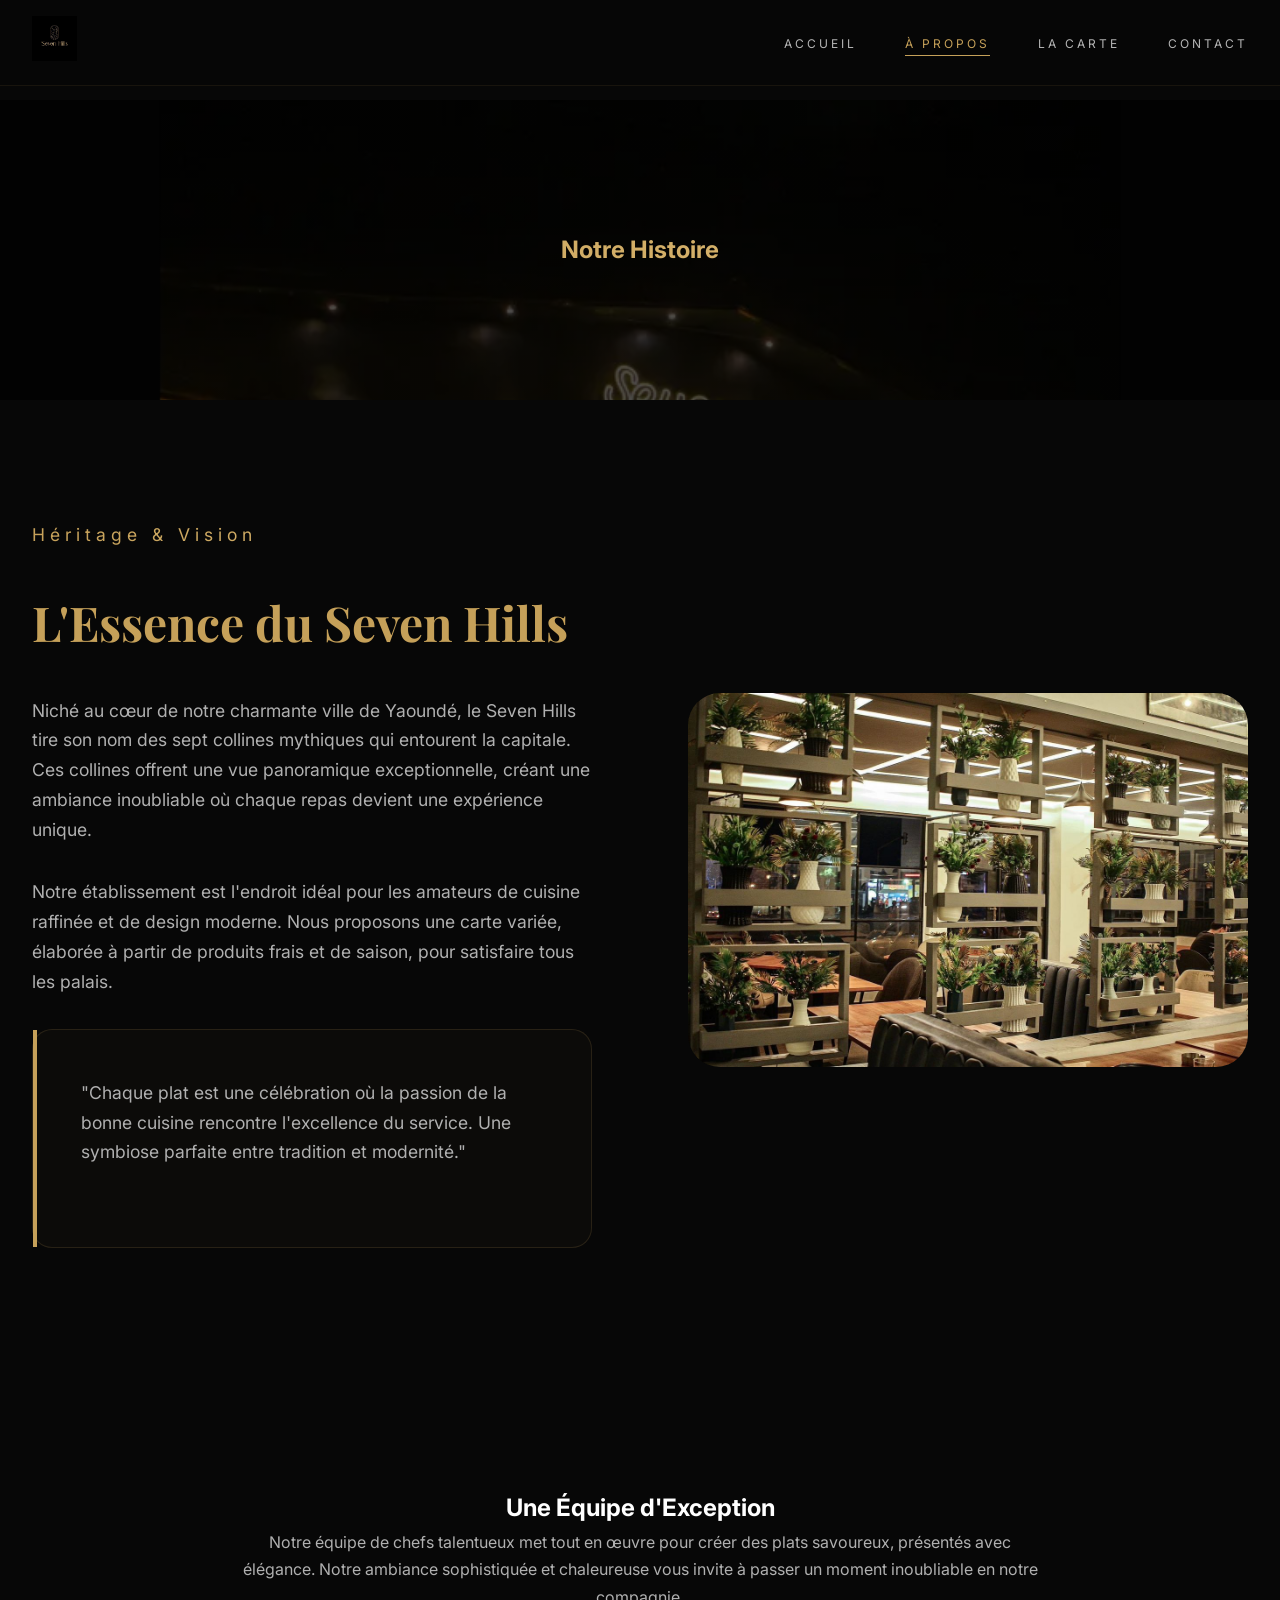
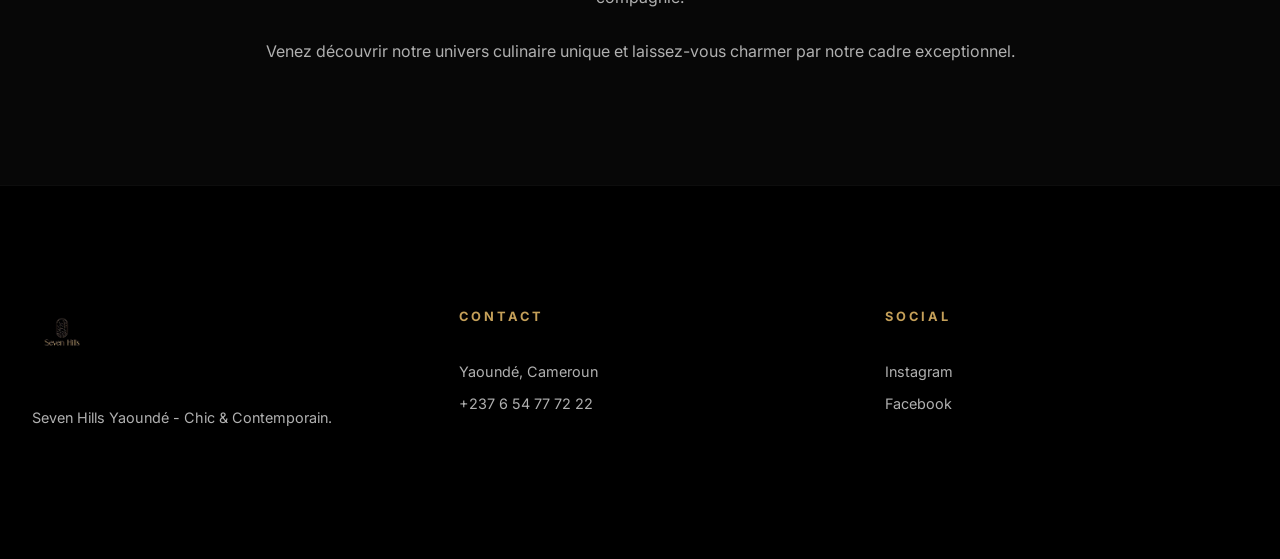
<file: about.html>
<!DOCTYPE html>
<html lang="fr">
<head>
    <meta charset="UTF-8">
    <meta name="viewport" content="width=device-width, initial-scale=1.0">
    <title>Seven Hills | À Propos | L'Histoire de l'Excellence</title>
    <meta name="description" content="Découvrez l'histoire du Seven Hills à Yaoundé. Heritage et vision culinaire au cœur des sept collines.">
    <link rel="preconnect" href="https://fonts.googleapis.com">
    <link rel="preconnect" href="https://fonts.gstatic.com" crossorigin>
    <link href="https://fonts.googleapis.com/css2?family=Inter:wght@200;400;600&family=Playfair+Display:ital,wght@0,400;700;1,400&display=swap" rel="stylesheet">
    <link rel="stylesheet" href="styles.css">
</head>
<body>

    <header id="header" class="scrolled">
        <div class="container nav-container">
            <a href="index.html" class="logo">
                <img src="logo/logo.jpg" alt="Seven Hills Logo">
            </a>
            <nav class="desktop-nav">
                <ul class="nav-links">
                    <li><a href="index.html">Accueil</a></li>
                    <li><a href="about.html" class="active">À Propos</a></li>
                    <li><a href="menu.html">La Carte</a></li>
                    <li><a href="contact.html">Contact</a></li>
                </ul>
            </nav>
            <button class="burger" id="burger-btn">
                <span></span>
                <span></span>
            </button>
        </div>
    </header>

    <div class="mobile-overlay" id="mobile-overlay">
        <ul class="nav-links-mobile">
            <li><a href="index.html">Accueil</a></li>
            <li><a href="about.html" class="active">À Propos</a></li>
            <li><a href="menu.html">La Carte</a></li>
            <li><a href="contact.html">Contact</a></li>
        </ul>
    </div>

    <!-- Page Header -->
    <section class="section-padding reveal" style="margin-top: 100px; background: linear-gradient(rgba(0,0,0,0.7), rgba(0,0,0,0.7)), url('images/hero.webp'); background-size: cover; text-align: center; height: 300px; display: flex; align-items: center;">
        <div class="container">
            <h1 class="title-lg shimmer-text reveal-delay-1">Notre Histoire</h1>
        </div>
    </section>

    <!-- Detailed Univers Section -->
    <section class="section-padding">
        <div class="container about-futuristic">
            <div class="about-content reveal reveal-left">
                <p class="shimmer-text" style="letter-spacing: 5px;">Héritage & Vision</p>
                <h2>L'Essence du Seven Hills</h2>
                <p>Niché au cœur de notre charmante ville de Yaoundé, le Seven Hills tire son nom des sept collines mythiques qui entourent la capitale. Ces collines offrent une vue panoramique exceptionnelle, créant une ambiance inoubliable où chaque repas devient une expérience unique.</p>
                <p>Notre établissement est l'endroit idéal pour les amateurs de cuisine raffinée et de design moderne. Nous proposons une carte variée, élaborée à partir de produits frais et de saison, pour satisfaire tous les palais.</p>
                <div class="glass-card reveal reveal-delay-2">
                    <p>"Chaque plat est une célébration où la passion de la bonne cuisine rencontre l'excellence du service. Une symbiose parfaite entre tradition et modernité."</p>
                </div>
            </div>
            <div class="about-img reveal reveal-right">
                <img src="images/about.jpg" alt="Seven Hills Identity" style="width: 100%; border-radius: var(--radius-lg);">
            </div>
        </div>
    </section>

    <!-- Additional Detail Section -->
    <section class="section-padding reveal reveal-delay-1" style="background: var(--bg-dark);">
        <div class="container">
            <h2 class="title-md" style="text-align: center;">Une Équipe d'Exception</h2>
            <p style="text-align: center; color: var(--text-muted); max-width: 800px; margin: 0 auto;">Notre équipe de chefs talentueux met tout en œuvre pour créer des plats savoureux, présentés avec élégance. Notre ambiance sophistiquée et chaleureuse vous invite à passer un moment inoubliable en notre compagnie.</p>
            <br>
            <p style="text-align: center; color: var(--text-muted); max-width: 800px; margin: 0 auto;">Venez découvrir notre univers culinaire unique et laissez-vous charmer par notre cadre exceptionnel.</p>
        </div>
    </section>

    <footer class="section-padding footer-main">
        <div class="container footer-grid">
            <div class="footer-column">
                <img src="logo/logo.jpg" alt="Seven Hills Logo" class="footer-logo">
                <p>Seven Hills Yaoundé - Chic & Contemporain.</p>
            </div>
            <div class="footer-column">
                <h4>Contact</h4>
                <p>Yaoundé, Cameroun</p>
                <p>+237 6 54 77 72 22</p>
            </div>
            <div class="footer-column">
                <h4>Social</h4>
                <a href="#">Instagram</a>
                <a href="#">Facebook</a>
            </div>
        </div>
    </footer>

    <script src="script.js"></script>
</body>
</html>
</file>
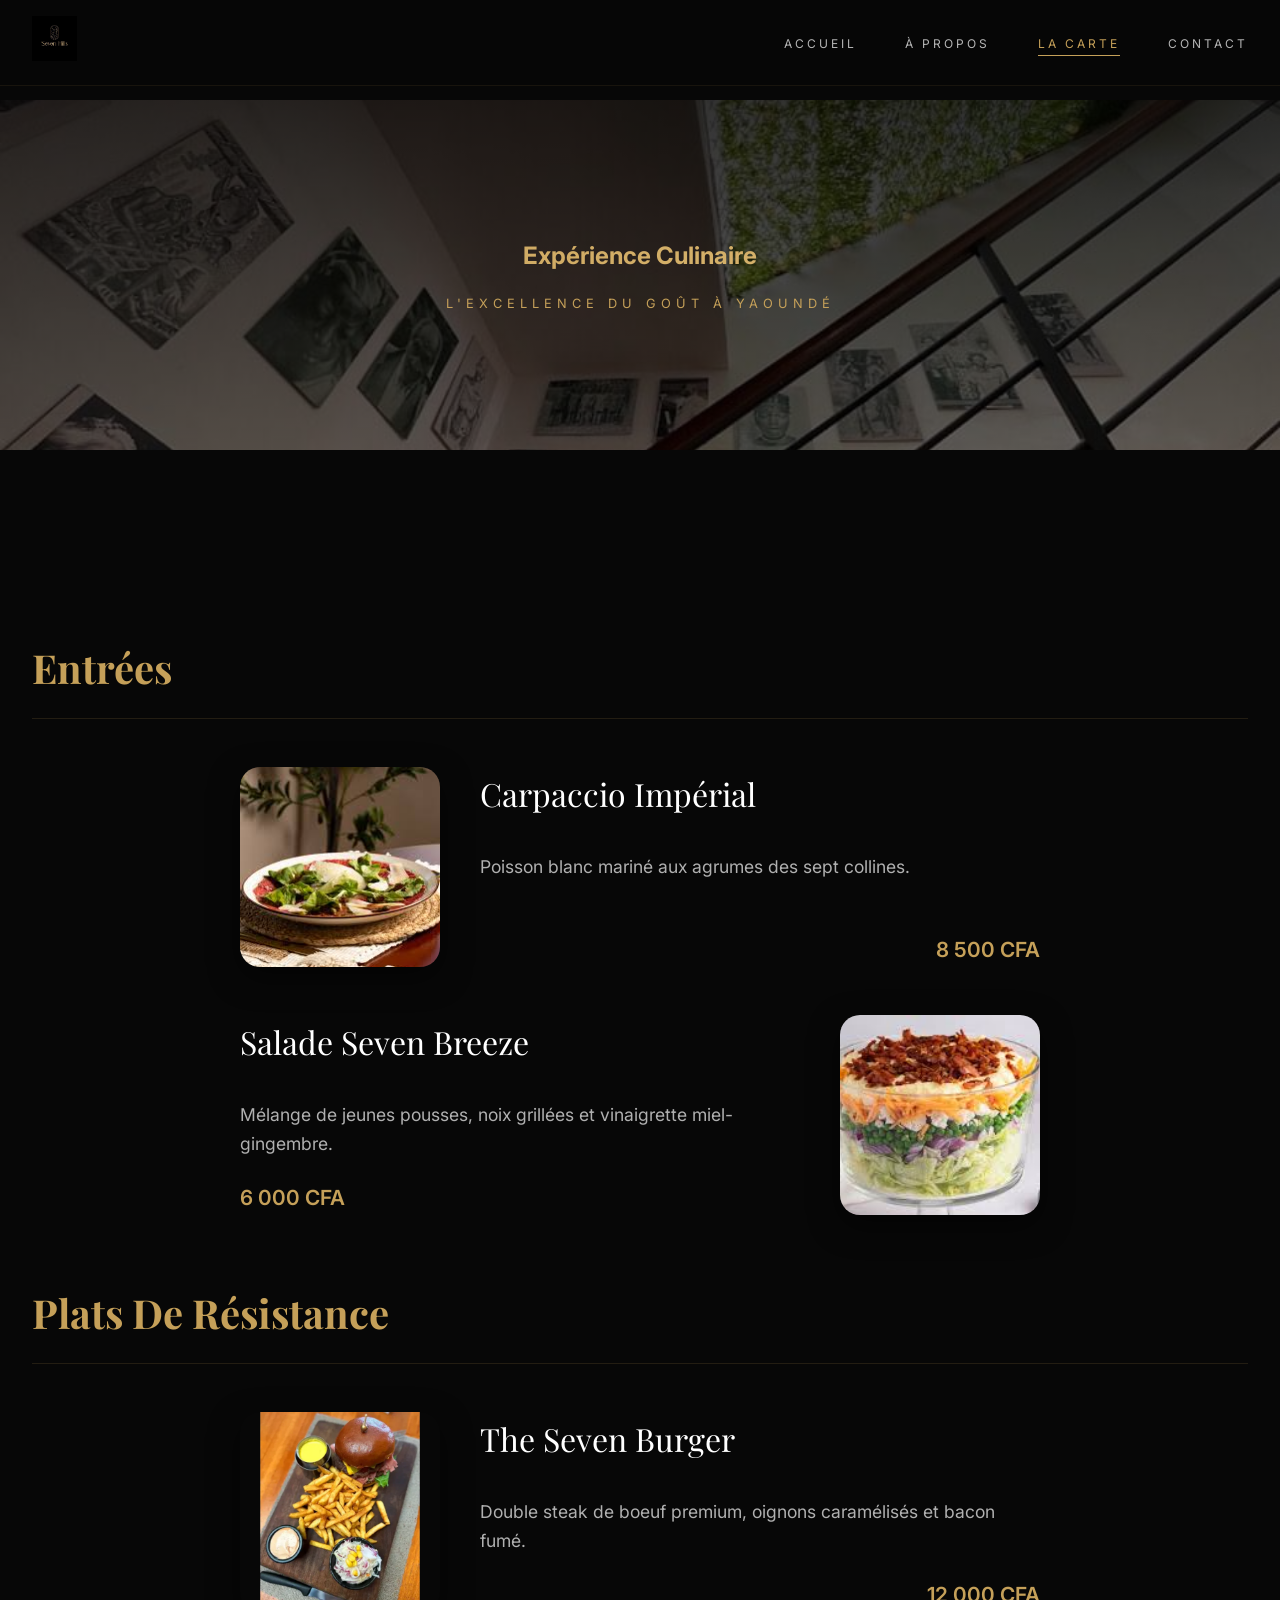
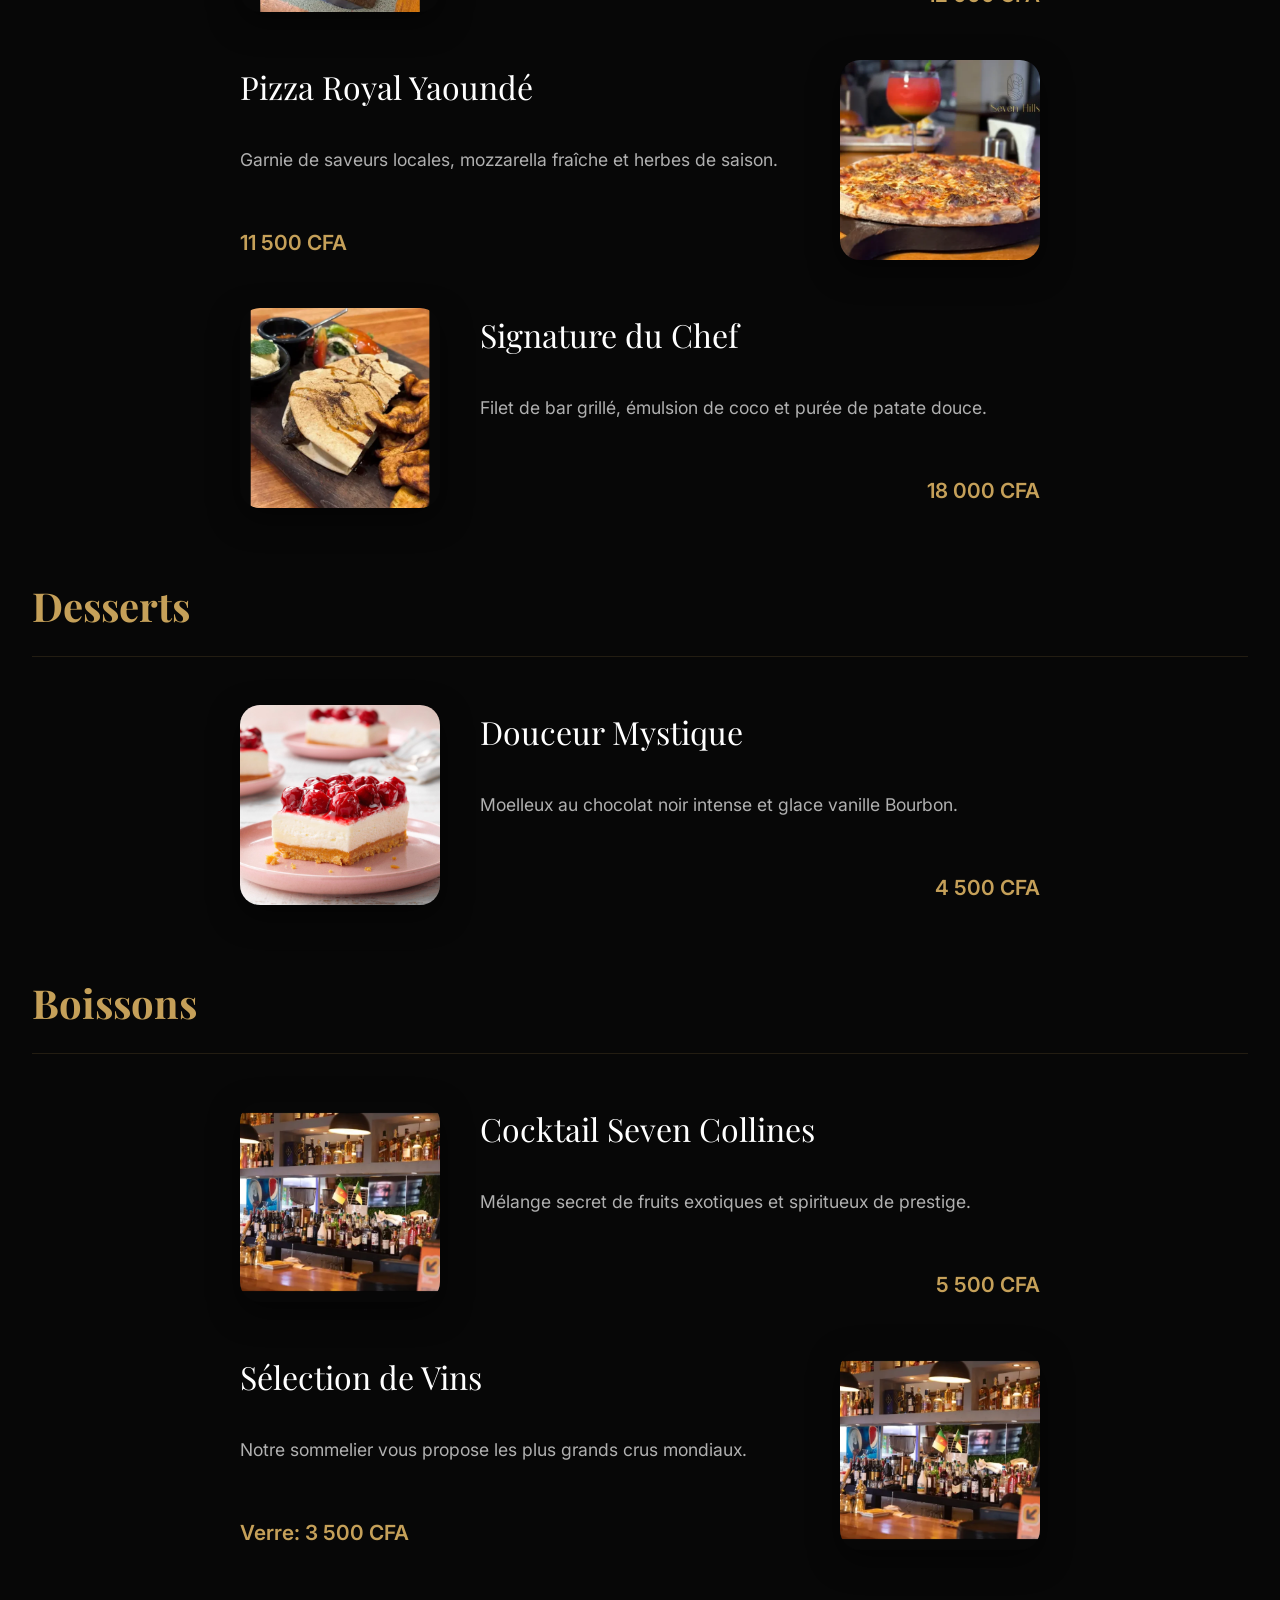
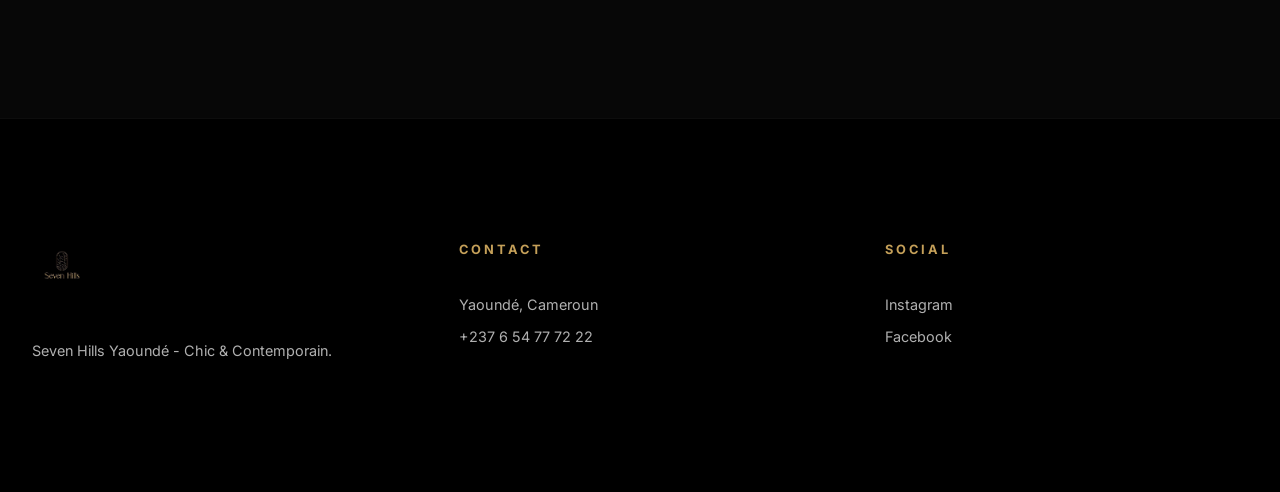
<file: menu.html>
<!DOCTYPE html>
<html lang="fr">

<head>
    <meta charset="UTF-8">
    <meta name="viewport" content="width=device-width, initial-scale=1.0">
    <title>Seven Hills | La Carte | Gastronomie Yaoundé</title>
    <meta name="description"
        content="Découvrez notre carte : Entrées, Plats de Résistance, Desserts et Boissons. Le meilleur de Yaoundé.">
    <link rel="preconnect" href="https://fonts.googleapis.com">
    <link rel="preconnect" href="https://fonts.gstatic.com" crossorigin>
    <link
        href="https://fonts.googleapis.com/css2?family=Inter:wght@200;400;600&family=Playfair+Display:ital,wght@0,400;700;1,400&display=swap"
        rel="stylesheet">
    <link rel="stylesheet" href="styles.css">
</head>

<body>

    <header id="header" class="scrolled">
        <div class="container nav-container">
            <a href="index.html" class="logo">
                <img src="logo/logo.jpg" alt="Seven Hills Logo">
            </a>
            <nav class="desktop-nav">
                <ul class="nav-links">
                    <li><a href="index.html">Accueil</a></li>
                    <li><a href="about.html">À Propos</a></li>
                    <li><a href="menu.html" class="active">La Carte</a></li>
                    <li><a href="contact.html">Contact</a></li>
                </ul>
            </nav>
            <button class="burger" id="burger-btn">
                <span></span>
                <span></span>
            </button>
        </div>
    </header>

    <div class="mobile-overlay" id="mobile-overlay">
        <ul class="nav-links-mobile">
            <li><a href="index.html">Accueil</a></li>
            <li><a href="about.html">À Propos</a></li>
            <li><a href="menu.html" class="active">La Carte</a></li>
            <li><a href="contact.html">Contact</a></li>
        </ul>
    </div>

    <!-- Page Header -->
    <section class="section-padding reveal"
        style="margin-top: 100px; background: linear-gradient(rgba(0,0,0,0.8), rgba(0,0,0,0.6)), url('images/hall.jpg'); background-size: cover; background-position: center; text-align: center; height: 350px; display: flex; align-items: center;">
        <div class="container">
            <h1 class="title-lg shimmer-text reveal-delay-1">Expérience Culinaire</h1>
            <p class="reveal-delay-2"
                style="letter-spacing: 5px; text-transform: uppercase; font-size: 0.8rem; margin-top: 1rem; color: var(--gold);">
                L'excellence du goût à Yaoundé</p>
        </div>
    </section>

    <!-- Detailed Menu -->
    <section class="section-padding">
        <div class="container menu-zigzag">

            <!-- SECTION 1: ENTRÉES -->
            <h2 class="menu-category-title reveal">Entrées</h2>
            <div class="menu-grid-premium">
                <div class="menu-item-premium reveal reveal-delay-1">
                    <div class="menu-item-img"><img src="images/cap.jpg" alt="Entrée"></div>
                    <div class="menu-item-info">
                        <div class="menu-item-header">
                            <span class="menu-item-name">Carpaccio Impérial</span>
                        </div>
                        <p class="menu-item-desc">Poisson blanc mariné aux agrumes des sept collines.</p>
                        <span class="menu-item-price">8 500 CFA</span>
                    </div>
                </div>
                <div class="menu-item-premium reveal reveal-delay-2">
                    <div class="menu-item-img"><img src="images/Sans titre.jpg" alt="Entrée"></div>
                    <div class="menu-item-info">
                        <div class="menu-item-header">
                            <span class="menu-item-name">Salade Seven Breeze</span>
                        </div>
                        <p class="menu-item-desc">Mélange de jeunes pousses, noix grillées et vinaigrette
                            miel-gingembre.</p>
                        <span class="menu-item-price">6 000 CFA</span>
                    </div>
                </div>
            </div>

            <!-- SECTION 2: PLATS DE RÉSISTANCE -->
            <h2 class="menu-category-title reveal">Plats de Résistance</h2>
            <div class="menu-grid-premium">
                <div class="menu-item-premium reveal reveal-delay-1">
                    <div class="menu-item-img"><img src="images/burger.webp" alt="Plat"></div>
                    <div class="menu-item-info">
                        <div class="menu-item-header">
                            <span class="menu-item-name">The Seven Burger</span>
                        </div>
                        <p class="menu-item-desc">Double steak de boeuf premium, oignons caramélisés et bacon fumé.</p>
                        <span class="menu-item-price">12 000 CFA</span>
                    </div>
                </div>
                <div class="menu-item-premium reveal reveal-delay-2">
                    <div class="menu-item-img"><img src="images/pizza.webp" alt="Plat"></div>
                    <div class="menu-item-info">
                        <div class="menu-item-header">
                            <span class="menu-item-name">Pizza Royal Yaoundé</span>
                        </div>
                        <p class="menu-item-desc">Garnie de saveurs locales, mozzarella fraîche et herbes de saison.</p>
                        <span class="menu-item-price">11 500 CFA</span>
                    </div>
                </div>
                <div class="menu-item-premium reveal reveal-delay-3">
                    <div class="menu-item-img"><img src="images/plat.webp" alt="Plat"></div>
                    <div class="menu-item-info">
                        <div class="menu-item-header">
                            <span class="menu-item-name">Signature du Chef</span>
                        </div>
                        <p class="menu-item-desc">Filet de bar grillé, émulsion de coco et purée de patate douce.</p>
                        <span class="menu-item-price">18 000 CFA</span>
                    </div>
                </div>
            </div>

            <!-- SECTION 3: DESSERTS -->
            <h2 class="menu-category-title reveal">Desserts</h2>
            <div class="menu-grid-premium">
                <div class="menu-item-premium reveal reveal-delay-1">
                    <div class="menu-item-img"><img
                            src="images/30-Summer-Desserts-That-Are-No-Bake-and-Oh-So-Easy_TOHcom23_27515_P2_MD_03_22_6b.jpg"
                            alt="Dessert"></div>
                    <div class="menu-item-info">
                        <div class="menu-item-header">
                            <span class="menu-item-name">Douceur Mystique</span>
                        </div>
                        <p class="menu-item-desc">Moelleux au chocolat noir intense et glace vanille Bourbon.</p>
                        <span class="menu-item-price">4 500 CFA</span>
                    </div>
                </div>
            </div>

            <!-- SECTION 4: BOISSONS -->
            <h2 class="menu-category-title reveal">Boissons</h2>
            <div class="menu-grid-premium">
                <div class="menu-item-premium reveal reveal-delay-1">
                    <div class="menu-item-img"><img src="images/drinks.webp" alt="Boisson"></div>
                    <div class="menu-item-info">
                        <div class="menu-item-header">
                            <span class="menu-item-name">Cocktail Seven Collines</span>
                        </div>
                        <p class="menu-item-desc">Mélange secret de fruits exotiques et spiritueux de prestige.</p>
                        <span class="menu-item-price">5 500 CFA</span>
                    </div>
                </div>
                <div class="menu-item-premium reveal reveal-delay-2">
                    <div class="menu-item-img"><img src="images/drinks.webp" alt="Boisson"></div>
                    <div class="menu-item-info">
                        <div class="menu-item-header">
                            <span class="menu-item-name">Sélection de Vins</span>
                        </div>
                        <p class="menu-item-desc">Notre sommelier vous propose les plus grands crus mondiaux.</p>
                        <span class="menu-item-price">Verre: 3 500 CFA</span>
                    </div>
                </div>
            </div>

        </div>
    </section>

    <footer class="section-padding footer-main">
        <div class="container footer-grid">
            <div class="footer-column">
                <img src="logo/logo.jpg" alt="Seven Hills Logo" class="footer-logo">
                <p>Seven Hills Yaoundé - Chic & Contemporain.</p>
            </div>
            <div class="footer-column">
                <h4>Contact</h4>
                <p>Yaoundé, Cameroun</p>
                <p>+237 6 54 77 72 22</p>
            </div>
            <div class="footer-column">
                <h4>Social</h4>
                <a href="#">Instagram</a>
                <a href="#">Facebook</a>
            </div>
        </div>
    </footer>

    <script src="script.js"></script>
</body>

</html>
</file>
<file: styles.css>
/* Seven Hills Yaoundé - Beyond 5-Stars: Futuristic & Sophisticated */
@import url('https://fonts.googleapis.com/css2?family=Inter:wght@200;400;600&family=Playfair+Display:ital,wght@0,400;0,700;1,400&display=swap');

:root {
    --bg-dark: #070707;
    --bg-card: rgba(18, 18, 18, 0.7);
    --gold: #c5a059;
    --gold-shimmer: linear-gradient(90deg, #c5a059, #e0bc75, #c5a059);
    --glass-border: rgba(197, 160, 89, 0.15);
    --text-main: #ffffff;
    --text-muted: #b0b0b0;
    --font-serif: 'Playfair Display', serif;
    --font-sans: 'Inter', sans-serif;
    --transition: all 0.5s cubic-bezier(0.23, 1, 0.32, 1);
    --radius-full: 100px;
    --radius-lg: 32px;
    --radius-md: 20px;
    --radius-sm: 10px;
}

* {
    margin: 0;
    padding: 0;
    box-sizing: border-box;
}

html,
body {
    max-width: 100%;
    overflow-x: hidden;
    position: relative;
}

body {
    background-color: var(--bg-dark);
    color: var(--text-main);
    font-family: var(--font-sans);
    line-height: 1.7;
}

body.nav-active {
    overflow: hidden;
}

/* --- Futuristic Utilities --- */
.glass {
    background: var(--bg-card);
    backdrop-filter: blur(15px);
    -webkit-backdrop-filter: blur(15px);
    border: 1px solid var(--glass-border);
    border-radius: var(--radius-lg);
}

.shimmer-text {
    background: var(--gold-shimmer);
    background-size: 200% auto;
    background-clip: text;
    -webkit-background-clip: text;
    -webkit-text-fill-color: transparent;
    animation: shimmer 4s linear infinite;
}

@keyframes shimmer {
    0% {
        background-position: 0% 50%;
    }

    100% {
        background-position: 200% 50%;
    }
}

/* --- Reveal Animations --- */
.reveal {
    opacity: 0;
    transform: translateY(30px);
    transition: opacity 1s cubic-bezier(0.23, 1, 0.32, 1), transform 1.2s cubic-bezier(0.23, 1, 0.32, 1);
    pointer-events: none;
}

.reveal.active {
    opacity: 1;
    transform: translateY(0);
    pointer-events: auto;
}

.reveal-left {
    transform: translateX(-50px);
}

.reveal-right {
    transform: translateX(50px);
}

.reveal-delay-1 {
    transition-delay: 0.1s;
}

.reveal-delay-2 {
    transition-delay: 0.2s;
}

.reveal-delay-3 {
    transition-delay: 0.3s;
}

.reveal-delay-4 {
    transition-delay: 0.4s;
}

.reveal-delay-5 {
    transition-delay: 0.5s;
}

/* Page Entrance */
body {
    opacity: 0;
    animation: fadeInBody 1.5s ease forwards;
}

@keyframes fadeInBody {
    to {
        opacity: 1;
    }
}

.container {
    width: 100%;
    max-width: 1300px;
    margin: 0 auto;
    padding: 0 2rem;
}

@media (max-width: 768px) {
    .container {
        padding: 0 1.5rem;
    }
}

.section-padding {
    padding: 120px 0;
}

@media (max-width: 768px) {
    .section-padding {
        padding: 60px 0;
    }
}

/* --- Navigation --- */
header {
    position: fixed;
    top: 0;
    left: 0;
    width: 100%;
    z-index: 2000;
    padding: 1.5rem 0;
    transition: var(--transition);
}

header.scrolled {
    padding: 1rem 0;
    background: rgba(7, 7, 7, 0.85);
    backdrop-filter: blur(10px);
    border-bottom: 1px solid rgba(197, 160, 89, 0.1);
}

.nav-container {
    display: flex;
    justify-content: space-between;
    align-items: center;
}

.logo img {
    height: 45px;
    transition: var(--transition);
}

.desktop-nav {
    display: block;
}

@media (max-width: 1024px) {
    .desktop-nav {
        display: none;
    }
}

.nav-links {
    display: flex;
    list-style: none;
    gap: 3rem;
}

.nav-links a {
    color: var(--text-main);
    text-decoration: none;
    text-transform: uppercase;
    font-size: 0.75rem;
    font-weight: 400;
    letter-spacing: 3px;
    transition: var(--transition);
    opacity: 0.7;
    position: relative;
}

.nav-links a::after {
    content: '';
    position: absolute;
    bottom: -5px;
    left: 0;
    width: 0;
    height: 1px;
    background: var(--gold);
    transition: var(--transition);
}

.nav-links a:hover::after,
.nav-links a.active::after {
    width: 100%;
}

.nav-links a.active {
    color: var(--gold);
    opacity: 1;
}

/* --- Contact Page Grid --- */
.contact-grid {
    display: grid;
    grid-template-columns: 1fr 1.5fr;
    gap: 5rem;
}

@media (max-width: 992px) {
    .contact-grid {
        grid-template-columns: 1fr;
        gap: 4rem;
    }

    .contact-info {
        order: 2;
    }

    .contact-form {
        order: 1;
    }
}

.mobile-overlay .nav-links-mobile a.active {
    color: var(--gold);
}

/* --- Burger & Overlay Menu --- */
.burger {
    display: none;
    cursor: pointer;
    background: none;
    border: none;
}

.burger span {
    display: block;
    width: 30px;
    height: 1px;
    background-color: var(--text-main);
    margin: 8px 0;
    transition: var(--transition);
}

@media (max-width: 1024px) {
    .burger {
        display: block;
    }
}

.mobile-overlay {
    position: fixed;
    top: 0;
    left: 0;
    width: 100%;
    height: 100dvh;
    background: var(--bg-dark);
    display: flex;
    justify-content: center;
    align-items: center;
    transform: translateX(100%);
    transition: transform 0.8s cubic-bezier(1, 0, 0, 1);
    z-index: 2500;
}

.mobile-overlay.active {
    transform: translateX(0);
}

.nav-links-mobile {
    list-style: none;
    text-align: center;
}

.nav-links-mobile li {
    margin: 3rem 0;
}

.nav-links-mobile a {
    font-family: var(--font-serif);
    font-size: clamp(2.5rem, 10vw, 4rem);
    color: var(--text-main);
    text-decoration: none;
    transition: var(--transition);
}

.nav-links-mobile a:hover {
    color: var(--gold);
}

/* --- Hero Section --- */
.hero {
    height: 100dvh;
    background: linear-gradient(rgba(0, 0, 0, 0.5), rgba(0, 0, 0, 0.5)), url('images/hero.webp');
    background-size: cover;
    background-position: center;
    display: flex;
    align-items: center;
    position: relative;
    overflow: hidden;
}

.hero::after {
    content: '';
    position: absolute;
    bottom: 0;
    left: 0;
    width: 100%;
    height: 200px;
    background: linear-gradient(transparent, var(--bg-dark));
}

.hero-content {
    width: 100%;
    position: relative;
    z-index: 10;
}

.hero-content h1 {
    font-family: var(--font-serif);
    font-size: clamp(2.5rem, 12vw, 8rem);
    line-height: 0.9;
    margin-bottom: 2rem;
    letter-spacing: -2px;
}

.cta-group {
    display: flex;
    gap: 2rem;
    flex-wrap: wrap;
}

@media (max-width: 768px) {
    .cta-group {
        flex-direction: column;
        gap: 1rem;
    }

    .cta-group .btn {
        width: 100%;
        text-align: center;
    }
}

.hero-tagline {
    font-size: 1rem;
    text-transform: uppercase;
    letter-spacing: 8px;
    color: var(--gold);
    margin-bottom: 2.5rem;
    opacity: 0.9;
}

.btn {
    padding: 1.25rem 3rem;
    text-decoration: none;
    text-transform: uppercase;
    font-size: 0.8rem;
    letter-spacing: 3px;
    transition: var(--transition);
    position: relative;
    overflow: hidden;
    display: inline-block;
    border-radius: var(--radius-full);
}

.btn-futuristic {
    background: transparent;
    color: var(--text-main);
    border: 1px solid var(--glass-border);
    backdrop-filter: blur(5px);
}

.btn-futuristic::before {
    content: '';
    position: absolute;
    top: 50%;
    left: 50%;
    width: 0%;
    height: 100%;
    background: var(--gold);
    transform: translate(-50%, -50%);
    transition: var(--transition);
    z-index: -1;
}

.btn-futuristic:hover {
    color: var(--bg-dark);
}

.btn-futuristic:hover::before {
    width: 100%;
}

/* --- Interactive Visual Menu (Replacement for Signature) --- */
.visual-menu-grid {
    display: grid;
    grid-template-columns: repeat(2, 1fr);
    gap: 1rem;
    margin-top: 4rem;
}

/* --- Futuristic Continuous Scroll Menu --- */
.menu-scroll-container {
    width: 100vw;
    position: relative;
    left: 50%;
    right: 50%;
    margin-left: -50vw;
    margin-right: -50vw;
    overflow: hidden;
    padding: 2rem 0;
}

@media (max-width: 768px) {
    .menu-scroll-container {
        width: 100%;
        left: auto;
        right: auto;
        margin-left: 0;
        margin-right: 0;
    }
}

.menu-scroll-track {
    display: flex;
    width: max-content;
    animation: scroll 30s linear infinite;
    gap: 20px;
}

@keyframes scroll {
    0% {
        transform: translateX(0);
    }

    100% {
        transform: translateX(calc(-400px * 7 - 20px * 7));
    }
}

.menu-category-card {
    flex-shrink: 0;
    width: 400px;
    height: 500px;
    position: relative;
    overflow: hidden;
    cursor: pointer;
    border-radius: var(--radius-lg);
}

.menu-category-card img {
    width: 100%;
    height: 100%;
    object-fit: cover;
    transition: transform 1.2s cubic-bezier(0.23, 1, 0.32, 1);
}

.category-overlay {
    position: absolute;
    top: 0;
    left: 0;
    width: 100%;
    height: 100%;
    background: linear-gradient(rgba(0, 0, 0, 0.2), rgba(0, 0, 0, 0.8));
    display: flex;
    flex-direction: column;
    justify-content: center;
    align-items: center;
    transition: var(--transition);
    padding: 2rem;
    text-align: center;
}

.menu-scroll-container:hover .menu-scroll-track {
    animation-play-state: paused;
}

.menu-category-card:hover img {
    transform: scale(1.1);
}

.menu-category-card:hover .category-overlay {
    background: linear-gradient(rgba(197, 160, 89, 0.2), rgba(0, 0, 0, 0.9));
}

.category-title {
    font-family: var(--font-serif);
    font-size: 2.5rem;
    margin-bottom: 0.5rem;
    color: var(--text-main);
}

.category-desc {
    font-size: 0.9rem;
    color: var(--text-muted);
    opacity: 0;
    transform: translateY(20px);
    transition: var(--transition);
}

.menu-category-card:hover .category-desc {
    opacity: 1;
    transform: translateY(0);
}

/* --- About & Text Blocks --- */

.about-futuristic {
    display: grid;
    grid-template-columns: 1fr 1fr;
    gap: 6rem;
    align-items: center;
}

.about-content h2 {
    font-family: var(--font-serif);
    font-size: 3rem;
    margin-bottom: 2rem;
    color: var(--gold);
}

.about-content p {
    font-size: 1.1rem;
    color: var(--text-muted);
    margin-bottom: 2rem;
}

.glass-card {
    padding: 3rem;
    position: relative;
    border-radius: var(--radius-md);
    background: rgba(197, 160, 89, 0.03);
    border: 1px solid var(--glass-border);
}

.glass-card::before {
    content: '';
    position: absolute;
    top: 0;
    left: 0;
    width: 4px;
    height: 100%;
    background: var(--gold);
}

/* --- Premium Menu Items (Square Photos) --- */
.menu-grid-premium {
    display: grid;
    grid-template-columns: repeat(auto-fit, minmax(320px, 1fr));
    gap: 3rem;
    margin-top: 3rem;
}

@media (max-width: 450px) {
    .menu-grid-premium {
        grid-template-columns: 1fr;
    }
}

.menu-item-premium {
    display: flex;
    align-items: center;
    gap: 2rem;
    padding: 1.5rem;
    transition: var(--transition);
}

.menu-item-premium:hover {
    background: rgba(197, 160, 89, 0.05);
    border-radius: var(--radius-md);
    transform: translateX(10px);
}

.menu-item-img {
    width: 90px;
    height: 90px;
    flex-shrink: 0;
    overflow: hidden;
    border-radius: var(--radius-md);
}

.menu-item-img img {
    width: 100%;
    height: 100%;
    object-fit: cover;
    transition: var(--transition);
}

.menu-item-premium:hover .menu-item-img img {
    transform: scale(1.1);
}

.menu-item-info {
    flex-grow: 1;
}

.menu-item-header {
    display: flex;
    justify-content: space-between;
    align-items: baseline;
    margin-bottom: 0.5rem;
}

.menu-item-name {
    font-family: var(--font-serif);
    font-size: 1.25rem;
    color: var(--text-main);
}

.menu-item-price {
    font-size: 1rem;
    color: var(--gold);
    font-weight: 600;
}

.menu-item-desc {
    font-size: 0.85rem;
    color: var(--text-muted);
    line-height: 1.4;
}

/* --- Zig-zag storytelling layout for detailed menu --- */
.menu-zigzag .menu-grid-premium {
    grid-template-columns: 1fr;
    max-width: 800px;
    margin: 3rem auto;
    gap: 3rem;
}

.menu-zigzag .menu-item-premium {
    flex-direction: row;
    gap: 2.5rem;
    padding: 0;
    align-items: stretch;
}

.menu-zigzag .menu-item-premium:hover {
    transform: translateY(-5px);
    background: transparent;
}

.menu-zigzag .menu-item-img {
    width: 200px;
    height: 200px;
    box-shadow: 0 10px 30px rgba(0,0,0,0.5);
}

.menu-zigzag .menu-item-info {
    display: flex;
    flex-direction: column;
    justify-content: flex-start;
}

.menu-zigzag .menu-item-header {
    flex-direction: column;
    align-items: flex-start;
    margin-bottom: 1.5rem;
}

.menu-zigzag .menu-item-name {
    font-size: 2rem;
    margin-bottom: 0.5rem;
}

.menu-zigzag .menu-item-price {
    display: block;
    margin-top: auto; /* Push to bottom */
    font-size: 1.3rem;
    align-self: flex-end; /* Bottom right */
}

.menu-zigzag .menu-item-desc {
    font-size: 1.1rem;
    line-height: 1.6;
}

/* Even items (reversed) */
.menu-zigzag .menu-item-premium:nth-child(even) {
    flex-direction: row-reverse;
}

.menu-zigzag .menu-item-premium:nth-child(even) .menu-item-price {
    align-self: flex-start; /* Bottom left */
}

@media (max-width: 768px) {
    .menu-zigzag .menu-item-premium {
        flex-direction: column !important;
        gap: 2rem;
        align-items: center;
        text-align: center;
    }
    
    .menu-zigzag .menu-item-img {
        width: 200px;
        height: 200px;
    }
    
    .menu-zigzag .menu-item-header {
        align-items: center;
    }
    
    .menu-zigzag .menu-item-price {
        align-self: center !important;
        margin-top: 2rem;
    }
}

/* --- Premium Booking Forms --- */
.booking-container {
    max-width: 900px;
    margin: 0 auto;
}

.form-group-fut {
    position: relative;
    margin-bottom: 2.5rem;
}

.form-group-fut input,
.form-group-fut select {
    width: 100%;
    background: transparent;
    border: none;
    border-bottom: 1px solid rgba(197, 160, 89, 0.2);
    color: var(--text-main);
    padding: 1rem 0;
    font-size: 1rem;
    font-family: var(--font-sans);
    outline: none;
    transition: var(--transition);
}

.form-group-fut input:focus {
    border-bottom-color: var(--gold);
    box-shadow: 0 1px 0 var(--gold);
}

.form-label {
    position: absolute;
    top: 1rem;
    left: 0;
    font-size: 0.75rem;
    text-transform: uppercase;
    letter-spacing: 2px;
    color: var(--text-muted);
    transition: var(--transition);
    pointer-events: none;
}

.form-group-fut input:focus~.form-label,
.form-group-fut input:not(:placeholder-shown)~.form-label {
    top: -1.2rem;
    font-size: 0.65rem;
    color: var(--gold);
    opacity: 1;
}

/* Custom Select Styling */
.form-group-fut select {
    cursor: pointer;
    appearance: none;
}

/* Submit Button Refinement */
.btn-submit-premium {
    width: 100%;
    margin-top: 2rem;
    background: transparent;
    border: 1px solid var(--gold);
    color: var(--gold);
    font-weight: 600;
    cursor: pointer;
    padding: 1.25rem;
    position: relative;
    z-index: 1;
    transition: var(--transition);
    border-radius: var(--radius-full);
}

.btn-submit-premium:hover {
    color: var(--bg-dark);
    box-shadow: 0 0 20px rgba(197, 160, 89, 0.3);
}

.btn-submit-premium::after {
    content: '';
    position: absolute;
    top: 0;
    left: 0;
    width: 0;
    height: 100%;
    background: var(--gold);
    transition: var(--transition);
    z-index: -1;
}

.btn-submit-premium:hover::after {
    width: 100%;
}

/* --- Quick Sections --- */
.quick-res-bg {
    background: linear-gradient(rgba(7, 7, 7, 0.9), rgba(7, 7, 7, 0.7)), url('images/restaurant.webp');
    background-size: cover;
    background-attachment: fixed;
}

.menu-category-title {
    font-family: var(--font-serif);
    font-size: 2.5rem;
    color: var(--gold);
    margin: 4rem 0 2rem;
    border-bottom: 1px solid var(--glass-border);
    padding-bottom: 1rem;
    text-transform: capitalize;
}

/* --- Responsive fixes --- */
@media (max-width: 1024px) {
    .about-futuristic {
        grid-template-columns: 1fr;
        gap: 4rem;
    }
}

@media (max-width: 1024px) {
    .nav-links {
        display: none;
    }

    .burger {
        display: block;
    }

    .visual-menu-grid {
        grid-template-columns: 1fr;
    }

    .menu-grid-premium {
        grid-template-columns: 1fr;
    }

    .menu-item-premium {
        flex-direction: column;
        align-items: flex-start;
        gap: 1rem;
    }

    .hero-content h1 {
        font-size: 3.2rem;
    }

    .section-padding {
        padding: 60px 0;
    }

    .form-row-fut {
        grid-template-columns: 1fr !important;
        gap: 1.5rem !important;
    }

    .contact-grid {
        gap: 3rem;
    }
}

@media (min-width: 1025px) {
    .burger {
        display: none;
    }

    .nav-links {
        display: flex !important;
    }
}

/* --- Footer --- */
.footer-main {
    background: #000;
    border-top: 1px solid rgba(255, 255, 255, 0.05);
}

.footer-grid {
    display: grid;
    grid-template-columns: repeat(3, 1fr);
    gap: 4rem;
}

.footer-logo {
    height: 60px;
    margin-bottom: 2rem;
    transition: var(--transition);
}

.footer-logo:hover {
    opacity: 0.8;
}

.footer-column h4 {
    color: var(--gold);
    text-transform: uppercase;
    letter-spacing: 3px;
    font-size: 0.8rem;
    margin-bottom: 2rem;
}

.footer-column p,
.footer-column a {
    color: var(--text-muted);
    font-size: 0.9rem;
    margin-bottom: 0.5rem;
    text-decoration: none;
    display: block;
    transition: var(--transition);
}

.footer-column a:hover {
    color: var(--gold);
    transform: translateX(5px);
}

@media (max-width: 992px) {
    .footer-grid {
        grid-template-columns: repeat(2, 1fr);
        gap: 3rem;
    }
}

@media (max-width: 768px) {
    .footer-grid {
        grid-template-columns: 1fr;
        gap: 2.5rem;
        text-align: center;
    }

    .footer-logo {
        margin: 0 auto 2rem;
    }

    .footer-column a:hover {
        transform: none;
    }
}

/* Global overflow fix */
body {
    overflow-x: hidden;
}

/* Fix for above-fold content on mobile */
.hero-content .reveal {
    opacity: 1 !important;
    transform: none !important;
}

/* --- Ticket Modal --- */
.ticket-modal-overlay {
    position: fixed;
    top: 0;
    left: 0;
    width: 100%;
    height: 100dvh;
    background: rgba(0, 0, 0, 0.85);
    display: flex;
    justify-content: center;
    align-items: flex-start;
    overflow-y: auto;
    padding: 2rem 1rem;
    z-index: 3000;
    opacity: 0;
    pointer-events: none;
    transition: opacity 0.5s ease;
    backdrop-filter: blur(8px);
}

.ticket-modal-overlay.active {
    opacity: 1;
    pointer-events: auto;
}

.ticket-container {
    background: var(--bg-card);
    border: 1px solid var(--gold);
    border-radius: var(--radius-md);
    padding: 2rem;
    width: 100%;
    max-width: 450px;
    margin: auto;
    position: relative;
    transform: translateY(30px);
    transition: transform 0.5s ease;
    text-align: center;
    box-shadow: 0 10px 40px rgba(0,0,0,0.5);
}

.ticket-modal-overlay.active .ticket-container {
    transform: translateY(0);
}

.close-ticket {
    position: absolute;
    top: 1rem;
    right: 1.5rem;
    background: none;
    border: none;
    color: var(--text-muted);
    font-size: 2rem;
    cursor: pointer;
    transition: color 0.3s;
}

.close-ticket:hover {
    color: var(--gold);
}

.ticket-header {
    border-bottom: 1px dashed var(--glass-border);
    padding-bottom: 1.5rem;
    margin-bottom: 1.5rem;
}

.ticket-logo {
    height: 60px;
    margin-bottom: 1rem;
}

.ticket-header h3 {
    font-family: var(--font-serif);
    color: var(--gold);
    font-size: 1.5rem;
    letter-spacing: 2px;
}

.ticket-header p {
    font-size: 0.9rem;
    text-transform: uppercase;
    letter-spacing: 3px;
    color: var(--text-muted);
}

.ticket-details {
    text-align: left;
    margin-bottom: 2rem;
}

.ticket-row {
    display: flex;
    justify-content: space-between;
    margin-bottom: 0.8rem;
    font-size: 1rem;
}

.ticket-row span {
    color: var(--text-muted);
}

.ticket-row strong {
    color: var(--text-main);
    font-weight: 600;
}

.ticket-footer p {
    font-size: 0.85rem;
    color: var(--gold);
    font-style: italic;
    font-family: var(--font-serif);
}

/* Print styles */
@media print {
    body > *:not(#ticket-modal) {
        display: none !important;
    }
    
    #ticket-modal {
        position: static;
        opacity: 1;
        pointer-events: auto;
        background: none;
        display: block;
    }
    
    .ticket-container {
        position: static;
        transform: none;
        border: 2px solid #000;
        background: #fff !important;
        box-shadow: none;
        width: 100%;
        max-width: 100%;
        margin: 0;
        padding: 2rem;
    }
    
    .ticket-container *,
    .ticket-row span,
    .ticket-row strong,
    .ticket-header h3,
    .ticket-footer p {
        color: #000 !important;
        text-shadow: none !important;
    }
    
    .ticket-header {
        border-bottom: 1px dashed #000;
    }
    
    .close-ticket, #print-ticket, #download-ticket {
        display: none !important;
    }
}
</file>
